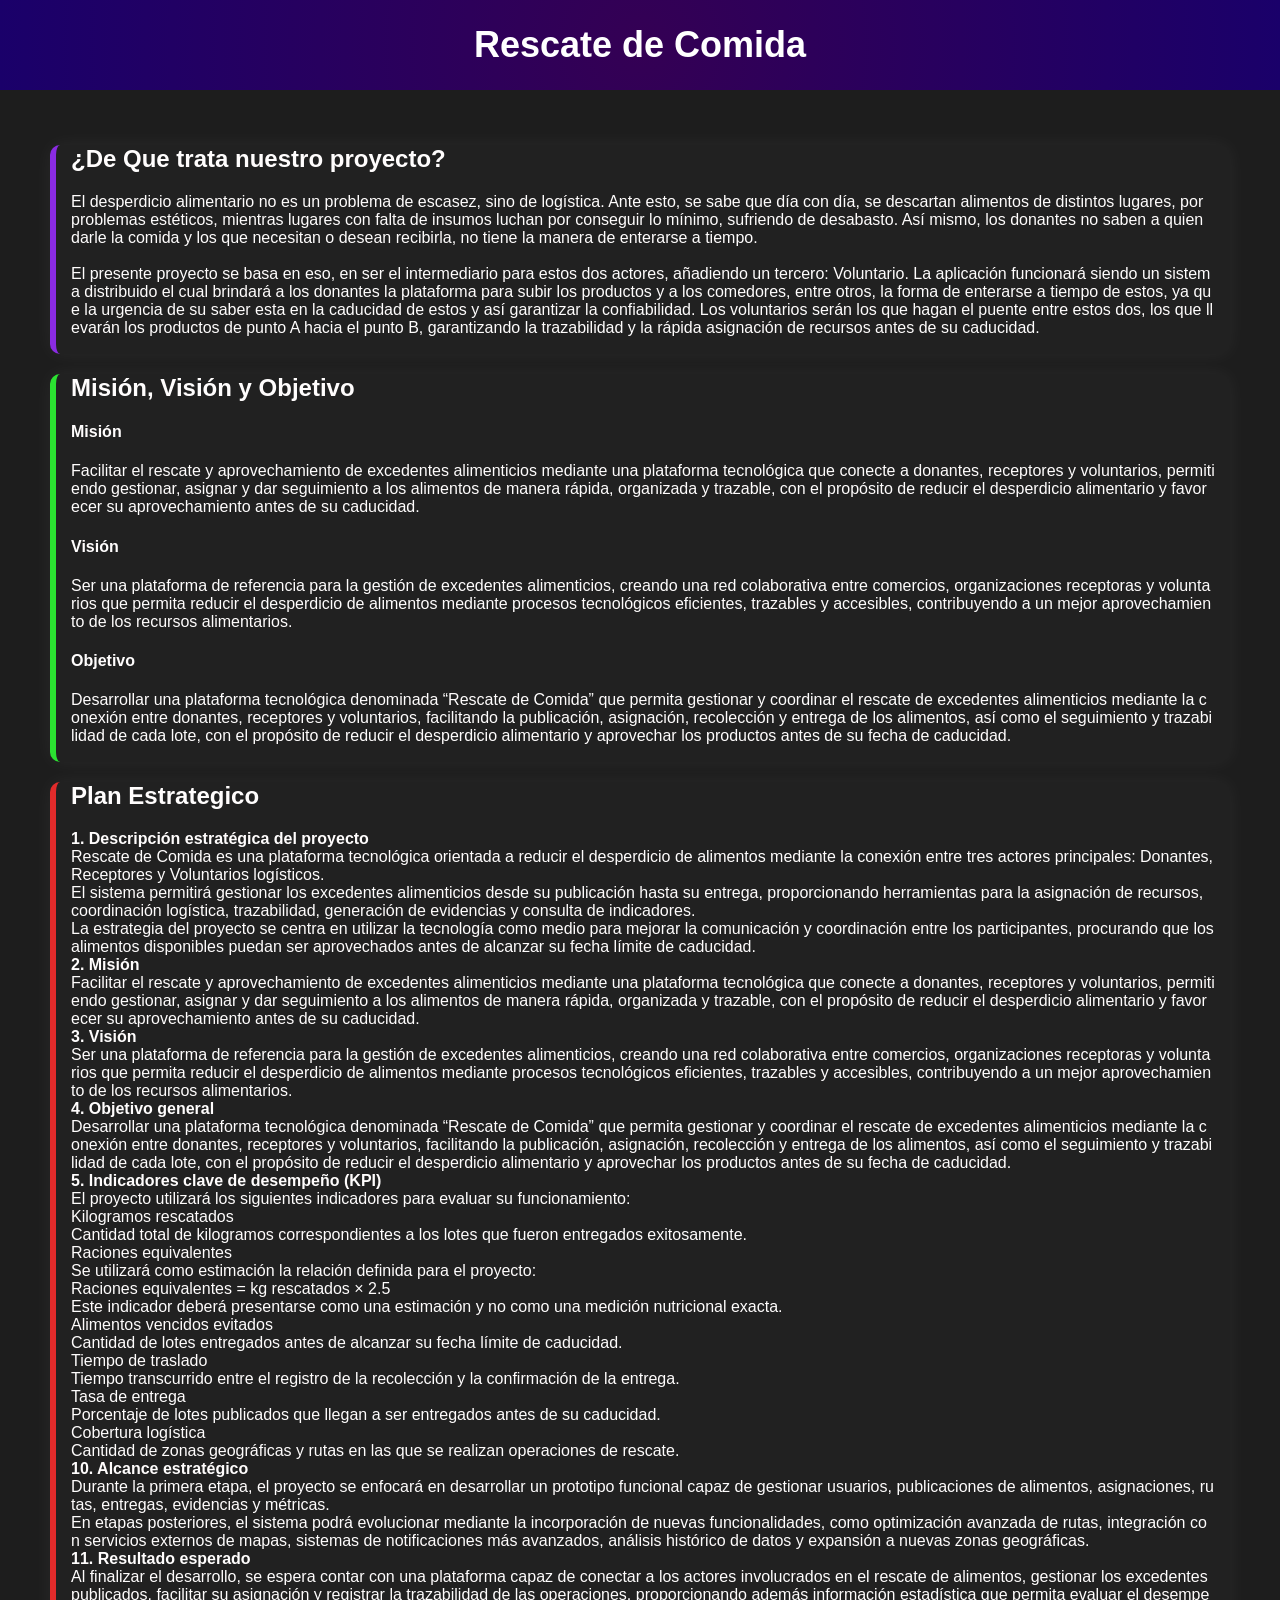
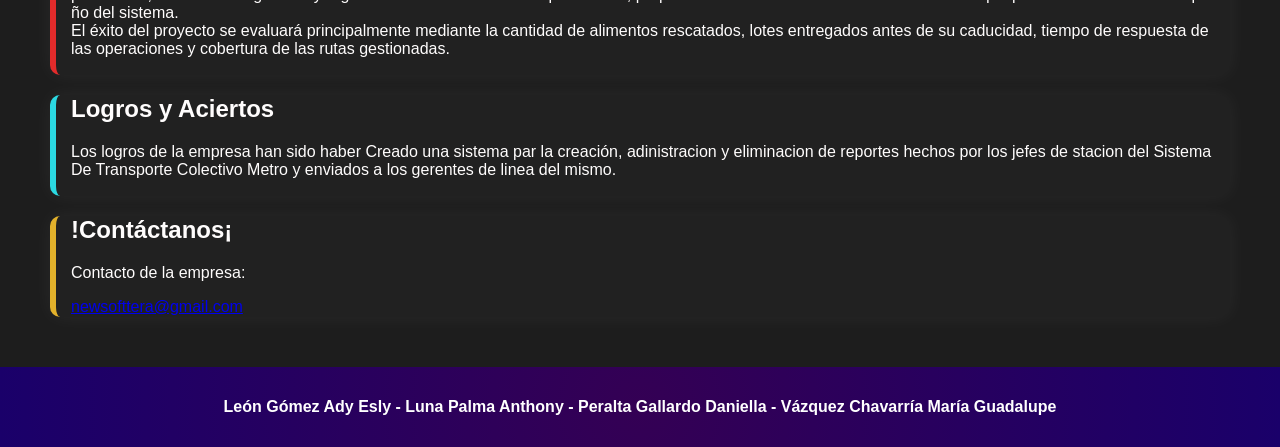
<file: index.html>
<!DOCTYPE html>
<html lang="en">
<head>
    <meta charset="UTF-8">
    <meta name="viewport" content="width=device-width, initial-scale=1.0">
    <title>Rescate de comida</title>
    <link rel="stylesheet" href="./Proyecto/CSS/style.css">
</head>
<body>
    <div class="contenedor-titulo">
        <p><b>Rescate de Comida</b></p>
    </div>
    <div class="contenedor-principal1">
        <div class="parrafo1">
            <h2><b>¿De Que trata nuestro proyecto?</b></h2>
            <p>El desperdicio alimentario no es un problema de escasez, sino de logística. Ante esto, se sabe que día con día, se descartan alimentos de distintos lugares, por problemas estéticos, mientras lugares con falta de insumos luchan por conseguir lo mínimo, sufriendo de desabasto. Así mismo, los donantes no saben a quien darle la comida y los que necesitan o desean recibirla, no tiene la manera de enterarse a tiempo.
            <br>
            <br>
            El presente proyecto se basa en eso, en ser el intermediario para estos dos actores, añadiendo un tercero: Voluntario. La aplicación funcionará	siendo un sistema distribuido el cual brindará a los donantes la plataforma para subir los productos y a los comedores, entre otros, la forma de enterarse a tiempo de estos, ya que la urgencia de su saber esta en la caducidad de estos y así garantizar la confiabilidad. Los voluntarios serán los que hagan el puente entre estos dos, los que llevarán los productos de punto A hacia el punto B, garantizando la trazabilidad y la rápida asignación de recursos antes de su caducidad.</p>
        </div>
    </div>
    <div class="contenedor-principal2">
        <div class="parrafo">
            <h2><b>Misión, Visión y Objetivo</b></h2>
            <p><h4><b>Misión</b></h4>
            Facilitar el rescate y aprovechamiento de excedentes alimenticios mediante una plataforma tecnológica que conecte a donantes, receptores y voluntarios, permitiendo gestionar, asignar y dar seguimiento a los alimentos de manera rápida, organizada y trazable, con el propósito de reducir el desperdicio alimentario y favorecer su aprovechamiento antes de su caducidad.
            <h4><b>Visión</b></h4>
            Ser una plataforma de referencia para la gestión de excedentes alimenticios, creando una red colaborativa    entre comercios, organizaciones receptoras y voluntarios que permita reducir el desperdicio de alimentos mediante procesos tecnológicos eficientes, trazables y accesibles, contribuyendo a un mejor aprovechamiento de los recursos alimentarios.
            <h4><b>Objetivo</b></h4>
            Desarrollar una plataforma tecnológica denominada “Rescate de Comida” que permita gestionar y coordinar el rescate de excedentes alimenticios mediante la conexión entre donantes, receptores y voluntarios, facilitando la publicación, asignación, recolección y entrega de los alimentos, así como el seguimiento y trazabilidad de cada lote, con el propósito de reducir el desperdicio alimentario y aprovechar los productos antes de su fecha de caducidad.</p>
        </div>
    </div>
    <div class="contenedor-principal3">
        <div class="parrafo">
            <h2><b>Plan Estrategico</b></h2>
            <p><b>1. Descripción estratégica del proyecto</b>
            <br>
            Rescate de Comida es una plataforma tecnológica orientada a reducir el desperdicio de alimentos mediante la conexión entre tres actores principales: Donantes, Receptores y Voluntarios logísticos.
            <br>
            El sistema permitirá gestionar los excedentes alimenticios desde su publicación hasta su entrega, proporcionando herramientas para la asignación de recursos, coordinación logística, trazabilidad, generación de evidencias y consulta de indicadores.
            <br>
            La estrategia del proyecto se centra en utilizar la tecnología como medio para mejorar la comunicación y coordinación entre los participantes, procurando que los alimentos disponibles puedan ser aprovechados antes de alcanzar su fecha límite de caducidad.
            <br>
            <b>2. Misión</b>
            <br>
            Facilitar el rescate y aprovechamiento de excedentes alimenticios mediante una plataforma tecnológica que conecte a donantes, receptores y voluntarios, permitiendo gestionar, asignar y dar seguimiento a los alimentos de manera rápida, organizada y trazable, con el propósito de reducir el desperdicio alimentario y favorecer su aprovechamiento antes de su caducidad.
            <br>
            <b>3. Visión</b>
            <br>
            Ser una plataforma de referencia para la gestión de excedentes alimenticios, creando una red colaborativa entre comercios, organizaciones receptoras y voluntarios que permita reducir el desperdicio de alimentos mediante procesos tecnológicos eficientes, trazables y accesibles, contribuyendo a un mejor aprovechamiento de los recursos alimentarios.
            <br>
            <b>4. Objetivo general</b>
            <br>
            Desarrollar una plataforma tecnológica denominada “Rescate de Comida” que permita gestionar y coordinar el rescate de excedentes alimenticios mediante la conexión entre donantes, receptores y voluntarios, facilitando la publicación, asignación, recolección y entrega de los alimentos, así como el seguimiento y trazabilidad de cada lote, con el propósito de reducir el desperdicio alimentario y aprovechar los productos antes de su fecha de caducidad.
            <br>
            <b>5. Indicadores clave de desempeño (KPI)</b>
            <br>
            El proyecto utilizará los siguientes indicadores para evaluar su funcionamiento:
            <br>
            Kilogramos rescatados
            <br>
            Cantidad total de kilogramos correspondientes a los lotes que fueron entregados exitosamente.
            <br>
            Raciones equivalentes
            <br>
            Se utilizará como estimación la relación definida para el proyecto:
            <br>
            Raciones equivalentes = kg rescatados × 2.5
            <br>
            Este indicador deberá presentarse como una estimación y no como una medición nutricional exacta.
            <br>
            Alimentos vencidos evitados
            <br>
            Cantidad de lotes entregados antes de alcanzar su fecha límite de caducidad.
            <br>
            Tiempo de traslado
            <br>
            Tiempo transcurrido entre el registro de la recolección y la confirmación de la entrega.
            <br>
            Tasa de entrega
            <br>
            Porcentaje de lotes publicados que llegan a ser entregados antes de su caducidad.
            <br>
            Cobertura logística
            <br>
            Cantidad de zonas geográficas y rutas en las que se realizan operaciones de rescate.
            <br>
            <b>10. Alcance estratégico</b>
            <br>
            Durante la primera etapa, el proyecto se enfocará en desarrollar un prototipo funcional capaz de gestionar usuarios, publicaciones de alimentos, asignaciones, rutas, entregas, evidencias y métricas.
            <br>
            En etapas posteriores, el sistema podrá evolucionar mediante la incorporación de nuevas funcionalidades, como optimización avanzada de rutas, integración con servicios externos de mapas, sistemas de notificaciones más avanzados, análisis histórico de datos y expansión a nuevas zonas geográficas.
            <br>
            <b>11. Resultado esperado</b>
            <br>
            Al finalizar el desarrollo, se espera contar con una plataforma capaz de conectar a los actores involucrados en el rescate de alimentos, gestionar los excedentes publicados, facilitar su asignación y registrar la trazabilidad de las operaciones, proporcionando además información estadística que permita evaluar el desempeño del sistema.
            <br>
            El éxito del proyecto se evaluará principalmente mediante la cantidad de alimentos rescatados, lotes entregados antes de su caducidad, tiempo de respuesta de las operaciones y cobertura de las rutas gestionadas.</p>
        </div>
    </div>
    <div class="contenedor-principal4">
        <div class="parrafo">
            <h2><b>Logros y Aciertos</b></h2>
            <p>Los logros de la empresa han sido haber Creado una sistema par la creación, adinistracion y eliminacion de reportes hechos por los jefes de stacion del Sistema De Transporte Colectivo Metro y enviados a los gerentes de linea del mismo.</p>
        </div>
    </div>
    <div class="contenedor-principal5">
        <div class="parrafo2">
            <h2><b>!Contáctanos¡</b></h2>
            <p>Contacto de la empresa:</p>
            <a href="mailto:newsofttera@gmail.com">newsofttera@gmail.com</a>
            <br>
        </div>
    </div>
    <footer>
    <p><b>León Gómez Ady Esly - Luna Palma Anthony - Peralta Gallardo Daniella - Vázquez Chavarría María Guadalupe</b></p>
    </footer>
</body>
</html>
</file>
<file: Proyecto/CSS/style.css>
html, body {
  height: 100%;
  margin: 0;
}

body{
    background-color: #1d1d1d;
    border: none;
    margin: 0px;
}

p{
    font-family: 'Segoe UI', Tahoma, Geneva, Verdana, sans-serif;
}

.contenedor-titulo{
    font-family: 'Segoe UI', Tahoma, Geneva, Verdana, sans-serif;
    font-size: 36px;
    display: flex;
    justify-content: center;
    align-items: center;    
    background: radial-gradient(circle, #340054, #1a006a);
    color: #fff;
    border: none;
    position: fixed;
    top: 0;         
    left: 0;       
    width: 100%;
    height: 90px;    
    z-index: 1000;
    backdrop-filter: blur(3px);
}

.titulo-principal{
    top: 0;
    left: 50%;
    transform: translateX(-50%);
    margin: 20px 0 0 0;
}

.contenedor-principal1{
    font-family: 'Segoe UI', Tahoma, Geneva, Verdana, sans-serif;
    background-color: hsl(0, 0%, 13%);
    color: #fffdfd;
    margin-left:50px;
    margin-right:50px;
    margin-top: 5px;
    margin-bottom: 5px;
    border-radius: 10px;
    box-shadow: 0 0 20px rgba(255, 255, 255, 0.053);
    border-left: 6px solid #8a2be2;
    padding-left: 15px;
    padding-right: 15px;
    padding-bottom: 1px;
}

.contenedor-principal2{
    font-family: 'Segoe UI', Tahoma, Geneva, Verdana, sans-serif;
    background-color: hsl(0, 0%, 13%);
    color: #fffdfd;
    margin-left:50px;
    margin-right:50px;
    margin-top: 5px;
    margin-bottom: 5px;
    border-radius: 10px;
    box-shadow: 0 0 20px rgba(255, 255, 255, 0.053);
    border-left: 6px solid #2be231;
    padding-left: 15px;
    padding-right: 15px;
    padding-bottom: 1px;
}

.contenedor-principal3{
    font-family: 'Segoe UI', Tahoma, Geneva, Verdana, sans-serif;
    background-color: hsl(0, 0%, 13%);
    color: #fffdfd;
    margin-left:50px;
    margin-right:50px;
    margin-top: 5px;
    margin-bottom: 5px;
    border-radius: 10px;
    box-shadow: 0 0 20px rgba(255, 255, 255, 0.053);
    border-left: 6px solid #e22b2b;
    padding-left: 15px;
    padding-right: 15px;
    padding-bottom: 1px;
}

.contenedor-principal4{
    font-family: 'Segoe UI', Tahoma, Geneva, Verdana, sans-serif;
    background-color: hsl(0, 0%, 13%);
    color: #fffdfd;
    margin-left:50px;
    margin-right:50px;
    margin-top: 5px;
    margin-bottom: 5px;
    border-radius: 10px;
    box-shadow: 0 0 20px rgba(255, 255, 255, 0.053);
    border-left: 6px solid #2bd9e2;
    padding-left: 15px;
    padding-right: 15px;
    padding-bottom: 1px;
}

.contenedor-principal5{
    font-family: 'Segoe UI', Tahoma, Geneva, Verdana, sans-serif;
    background-color: hsl(0, 0%, 13%);
    color: #fffdfd;
    margin-left:50px;
    margin-right:50px;
    margin-top: 5px;
    margin-bottom: 50px;
    border-radius: 10px;
    box-shadow: 0 0 20px rgba(255, 255, 255, 0.053);
    border-left: 6px solid #e2b12b;
    padding-left: 15px;
    padding-right: 15px;
    padding-bottom: 1px;
}

.parrafo1{
    font-family: 'Segoe UI', Tahoma, Geneva, Verdana, sans-serif;
    margin-top: 145px;
    overflow-wrap: break-word; 
    word-break: break-all;
}

.parrafo{
    font-family: 'Segoe UI', Tahoma, Geneva, Verdana, sans-serif;
    overflow-wrap: break-word; 
    word-break: break-all;
}

.container{
    font-family: 'Segoe UI', Tahoma, Geneva, Verdana, sans-serif;
    margin: 1px;
    margin-left: auto;
    width: 40%;
    justify-content: right;
}

footer{
    font-family: 'Segoe UI', Tahoma, Geneva, Verdana, sans-serif;
    background: radial-gradient(circle, #340054, #1a006a);
    color: #fff;
    display: flex;
    justify-content: center;
    align-items: center;
    width: 100%;
    padding: 15px 0;
    text-align: center;
    margin-top: auto; 
}
</file>
